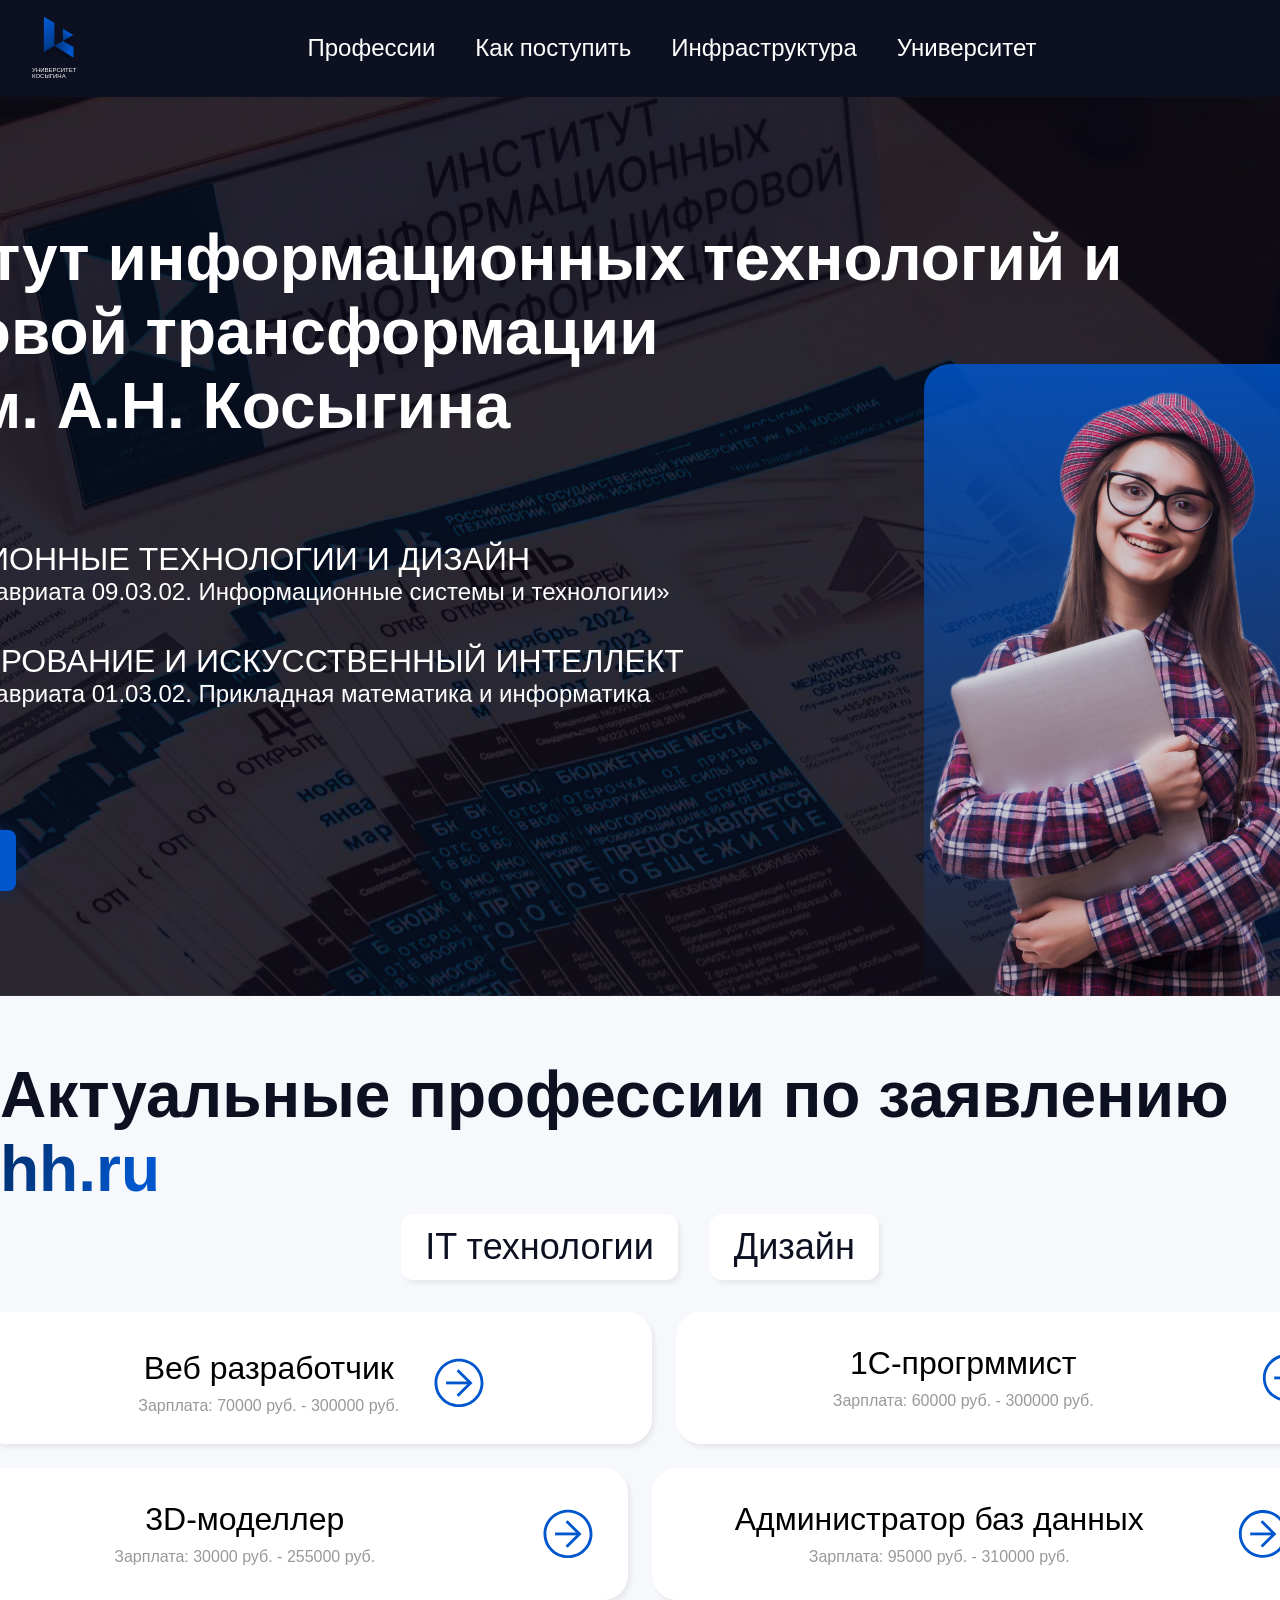
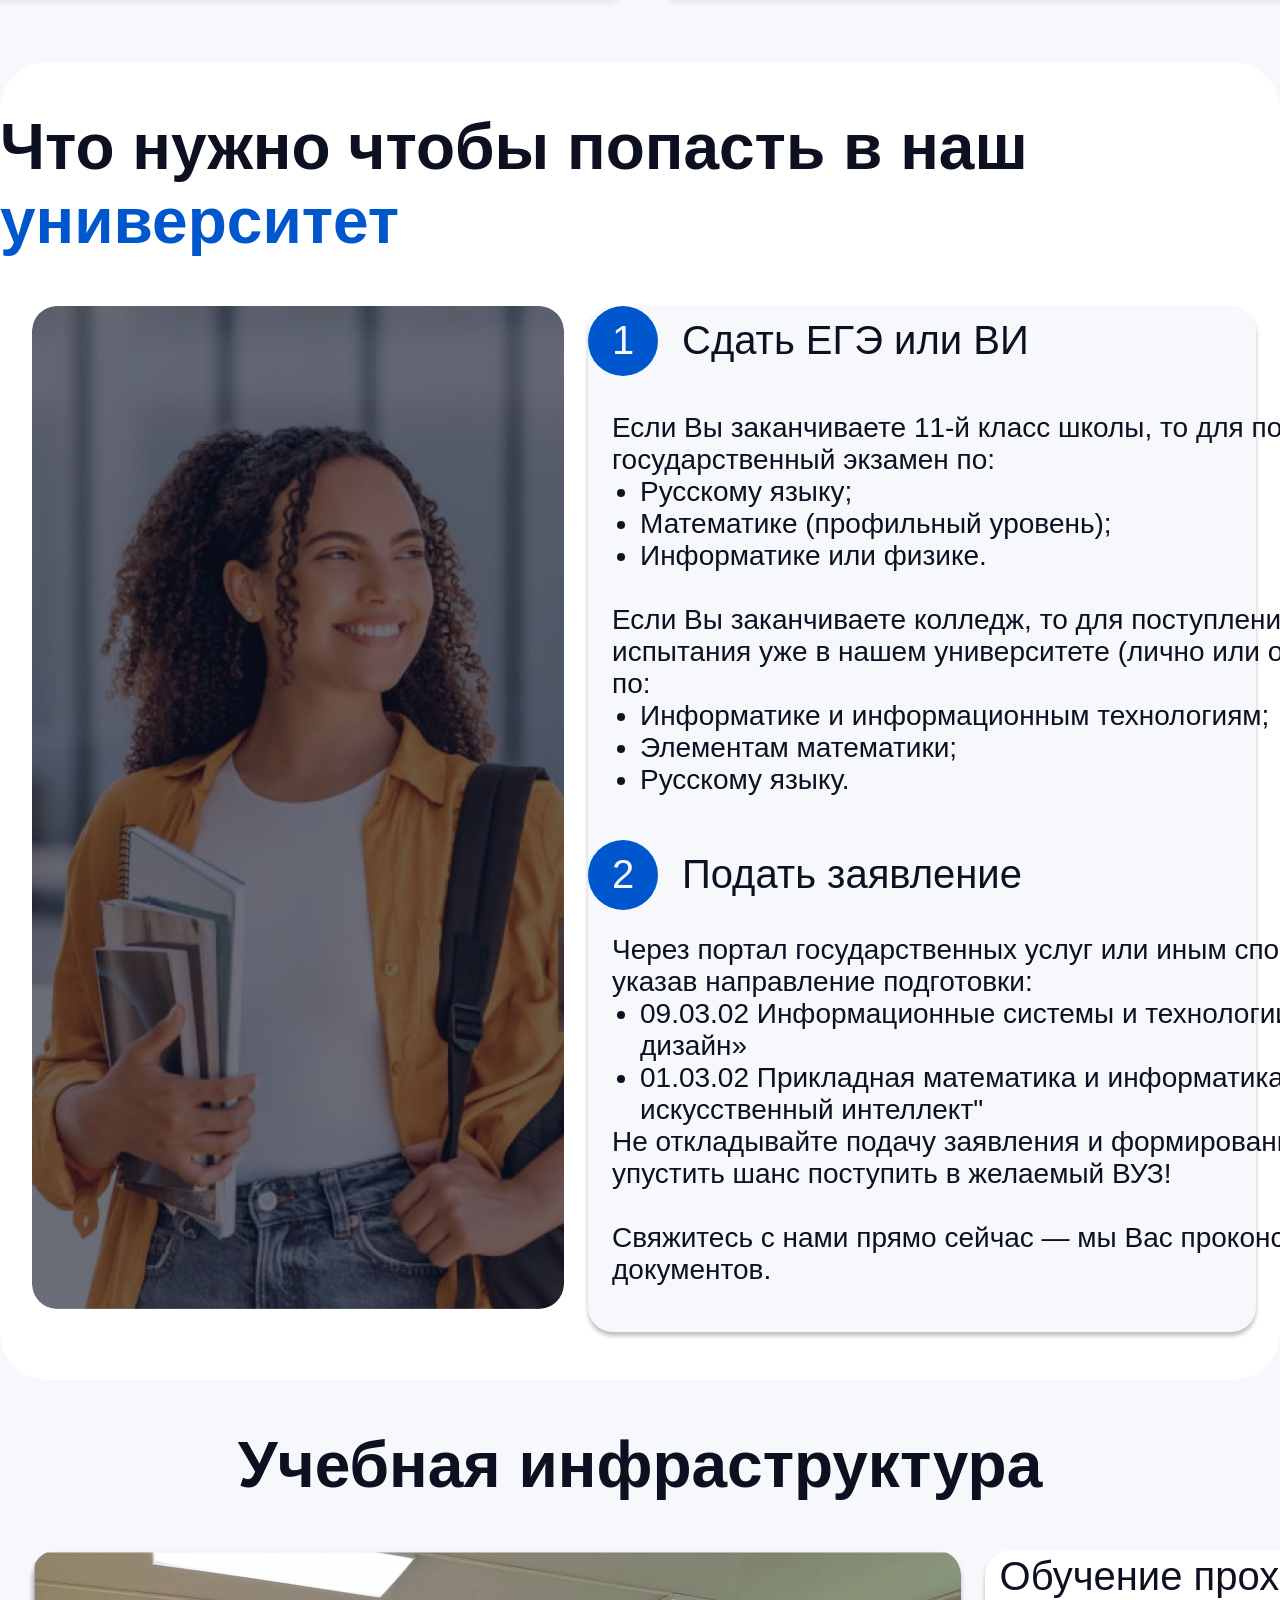
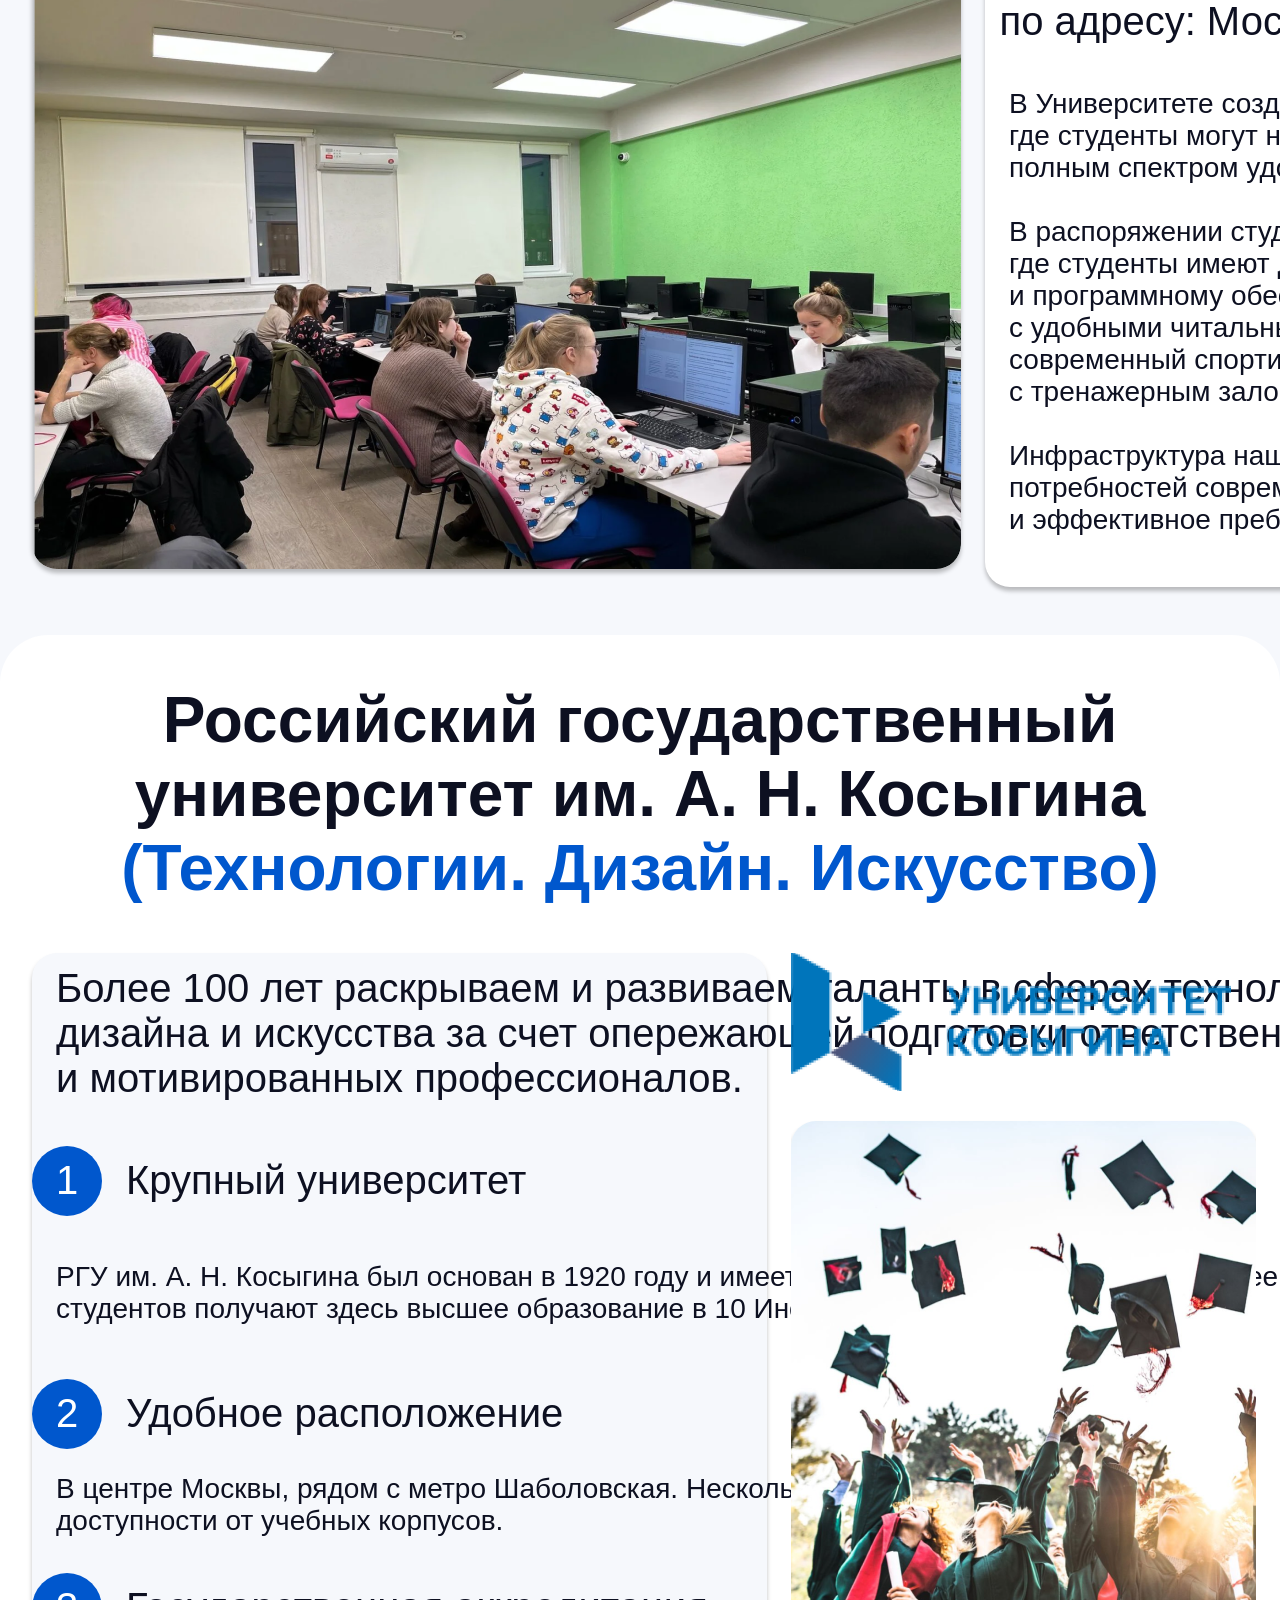
<file: index.html>
<!DOCTYPE html>
<html lang="en">
<head>
  <meta charset="UTF-8">
  <meta http-equiv="X-UA-Compatible" content="IE=edge">
  <meta name="viewport" content="width=device-width, initial-scale=1.0">
  <link rel="stylesheet" href="./vars.css">
  <link rel="stylesheet" href="./style.css">
  
  
  <style>
   a,
   button,
   input,
   select,
   h1,
   h2,
   h3,
   h4,
   h5,
   * {
       box-sizing: border-box;
       margin: 0;
       padding: 0;
       border: none;
       text-decoration: none;
       background: none;
   
       -webkit-font-smoothing: antialiased;
   }
   
   menu, ol, ul {
       list-style-type: none;
       margin: 0;
       padding: 0;
   }
   </style>
  <title>Document</title>
</head>
<body>
  <div class="main">
    <div class="frame-9">
      <div class="group-10">
        <img class="icon" src="icon0.svg" />
        <div class="div">УНИВЕРСИТЕТ КОСЫГИНА</div>
      </div>
      <div class="frame-11">
        <a href="#p1"><div class="div2">Профессии</div></a>
        <a href="#p2"><div class="div2">Как поступить</div></a>
        <a href="#p3"><div class="div2">Инфраструктура</div></a>
        <a href="#p4"><div class="div2">Университет</div></a>
      </div>
    </div>
    <div class="frame-92">
      <div class="div3">
        <img class="_2025-03-28-185201800" src="_2025-03-28-1852018000.png" />
        <div class="div4">
          <div class="rectangle-4"></div>
          <img
            class="young-smiling-confident-woman-using-laptop-computer-looking-camera-isolated-white-background-2"
            src="young-smiling-confident-woman-using-laptop-computer-looking-camera-isolated-white-background-20.png"
          />
        </div>
        <div class="frame-112">
          <div class="frame-113">
            <div class="div5">
              Институт информационных технологий и цифровой трансформации
              <br />
              РГУ им. А.Н. Косыгина
            </div>
            <div class="_09-03-02-01-03-02">
              <span>
                <span class="_09-03-02-01-03-02-span">
                  <br />
                  <br />
                  ИНФОРМАЦИОННЫЕ ТЕХНОЛОГИИ И ДИЗАЙН
                  <br />
                </span>
                <span class="_09-03-02-01-03-02-span2">
                  Программа бакалавриата 09.03.02. Информационные системы и
                  технологии»
                  <br />
                </span>
                <span class="_09-03-02-01-03-02-span3">
                  <br />
                </span>
                <span class="_09-03-02-01-03-02-span4">
                  ПРОГРАММИРОВАНИЕ И ИСКУССТВЕННЫЙ ИНТЕЛЛЕКТ
                  <br />
                </span>
                <span class="_09-03-02-01-03-02-span5">
                  Программа бакалавриата 01.03.02. Прикладная математика и
                  информатика
                </span>
              </span>
            </div>
          </div>
          <div class="frame-114">
            <div class="div6">Поступить</div>
          </div>
        </div>
      </div>
    </div>
    <a id="p1"><div class="frame-115">
      <div class="hh-ru">
        <span>
          <span class="hh-ru-span">Актуальные профессии по заявлению</span>
          <span class="hh-ru-span2">hh.ru</span>
        </span>
      </div>
      <div class="frame-116">
        <div class="frame-13">
          <div class="div7">IT технологии</div>
        </div>
        <div class="frame-14">
          <div class="div7">Дизайн</div>
        </div>
      </div>
      <div class="frame-12">
        <div class="frame-142">
          <a href="https://hh.ru/search/vacancy?text=%D0%92%D0%B5%D0%B1+%D1%80%D0%B0%D0%B7%D1%80%D0%B0%D0%B1%D0%BE%D1%82%D1%87%D0%B8%D0%BA&salary=&ored_clusters=true&experience=between1And3&only_with_salary=true&area=1&hhtmFrom=vacancy_search_list&hhtmFromLabel=vacancy_search_line"><div class="frame-117">
            <div class="frame-118">
              <div class="text">Веб разработчик</div>
              <div class="nn-nn">Зарплата: 70000 руб. - 300000 руб.</div>
            </div>
            <img class="ei-arrow-up" src="ei-arrow-up0.svg" />
          </div>
          </a>
        </div>
        <a href="https://hh.ru/search/vacancy?text=1%D1%81+%D0%BF%D1%80%D0%BE%D0%B3%D1%80%D0%B0%D0%BC%D0%BC%D0%B8%D1%81%D1%82&salary=&ored_clusters=true&experience=between1And3&only_with_salary=true&area=1&hhtmFrom=vacancy_search_list&hhtmFromLabel=vacancy_search_line"><div class="frame-15">
          <div class="frame-117">
            <div class="frame-118">
              <div class="text">1С-прогрммист</div>
              <div class="nn-nn">Зарплата: 60000 руб. - 300000 руб.</div>
            </div>
            <img class="ei-arrow-up2" src="ei-arrow-up1.svg" />
          </div>
        </div>
        </a>
      </div>
      <div class="frame-132">
        <a href="https://hh.ru/search/vacancy?text=3d+%D0%BC%D0%BE%D0%B4%D0%B5%D0%BB%D0%B8%D1%80%D0%BE%D0%B2%D0%B0%D0%BD%D0%B8%D0%B5&salary=&ored_clusters=true&experience=between1And3&only_with_salary=true&area=1&hhtmFrom=vacancy_search_list&hhtmFromLabel=vacancy_search_line"><div class="frame-142">
          <div class="frame-117">
            <div class="frame-118">
              <div class="text">3D-моделлер</div>
              <div class="nn-nn">Зарплата: 30000 руб. - 255000 руб.</div>
            </div>
            <img class="ei-arrow-up3" src="ei-arrow-up2.svg" />
          </div>
        </div>
        </a>
        <a href="https://hh.ru/search/vacancy?text=%D0%90%D0%B4%D0%BC%D0%B8%D0%BD%D0%B8%D1%81%D1%82%D1%80%D0%B0%D1%82%D0%BE%D1%80+%D0%B1%D0%B4&salary=&ored_clusters=true&experience=between1And3&only_with_salary=true&area=1&hhtmFrom=vacancy_search_list&hhtmFromLabel=vacancy_search_line"><div class="frame-15">
          <div class="frame-117">
            <div class="frame-118">
              <div class="text">Администратор баз данных</div>
              <div class="nn-nn">Зарплата: 95000 руб. - 310000 руб.</div>
            </div>
            <img class="ei-arrow-up4" src="ei-arrow-up3.svg" />
          </div>
        </div>
        </a>
      </div>
    </div>
    <a id="p2"><div class="frame-122">
      <div class="div8">
        <span>
          <span class="div-8-span">Что нужно чтобы попасть в наш</span>
          <span class="div-8-span2">университет</span>
        </span>
      </div>
    </div>
    </a>
    <div class="frame-1">
      <div class="group-1">
        <img
          class="istockphoto-1587713852-1024-x-1024-1"
          src="istockphoto-1587713852-1024-x-1024-10.png"
        />
      </div>
      <div class="frame-16">
        <div class="group-2">
          <div class="frame-2">
            <div class="frame-22">
              <div class="frame-17">
                <div class="_1">1</div>
              </div>
              <div class="frame-18">
                <div class="div9">Сдать ЕГЭ или ВИ</div>
              </div>
            </div>
          </div>
          <div class="frame-19">
            <div class="_11">
              <span>
                <span class="_11-span">
                  Если Вы заканчиваете 11-й класс школы, то для поступления
                  необходимо сдать единый государственный экзамен по:
                  <br />
                </span>
                <ul class="_11-span2">
                  <li>Русскому языку;</li>
                  <li>Математике (профильный уровень);</li>
                  <li>Информатике или физике.</li>
                </ul>
                <span class="_11-span3">
                  <br />
                  Если Вы заканчиваете колледж, то для поступления Вам необходимо
                  сдать вступительные испытания уже в нашем университете (лично
                  или онлайн) в виде компьютерного тестирования по:
                  <br />
                </span>
                <ul class="_11-span4">
                  <li>Информатике и информационным технологиям;</li>
                  <li>Элементам математики;</li>
                  <li>Русскому языку.</li>
                </ul>
              </span>
            </div>
          </div>
        </div>
        <div class="group-3">
          <div class="frame-3">
            <div class="frame-22">
              <div class="frame-17">
                <div class="_2">2</div>
              </div>
              <div class="frame-18">
                <div class="div9">Подать заявление</div>
              </div>
            </div>
          </div>
          <div class="frame-110">
            <div class="_09-03-02-01-03-022">
              <span>
                <span class="_09-03-02-01-03-022-span">
                  Через портал государственных услуг или иным способом подать
                  заявление на поступление, указав направление подготовки:
                  <br />
                </span>
                <ul class="_09-03-02-01-03-022-span2">
                  <li>
                    09.03.02 Информационные системы и технологии, профиль
                    «Информационные технологии и дизайн»
                  </li>
                  <li>
                    01.03.02 Прикладная математика и информатика, профиль
                    &quot;Программирование и искусственный интеллект&quot;
                  </li>
                </ul>
                <span class="_09-03-02-01-03-022-span3">
                  Не откладывайте подачу заявления и формирование личного дела на
                  потом — Вы можете упустить шанс поступить в желаемый ВУЗ!
                  <br />
                  <br />
                  Свяжитесь с нами прямо сейчас — мы Вас проконсультируем и
                  неспеша начнем процесс сбора документов.
                </span>
              </span>
            </div>
          </div>
        </div>
      </div>
    </div>
    <a id="p3"><div class="frame-133">
      <div class="div10">Учебная инфраструктура</div>
    </div>
    </a>
    <div class="frame-143">
      <div class="group-12">
        <img
          class="istockphoto-1587713852-1024-x-1024-12"
          src="istockphoto-1587713852-1024-x-1024-11.png"
        />
      </div>
      <div class="frame-111">
        <div class="group-22">
          <div class="frame-23">
            <div class="frame-22">
              <div class="frame-119">
                <div class="_12">
                  Обучение проходит на одной площадке по адресу: Москва, ул. Малая
                  Калужская, д. 1
                </div>
              </div>
            </div>
          </div>
          <div class="frame-120">
            <div class="div11">
              В Университете создано мультимедийное учебное пространство, где
              студенты могут не только успешно учиться, но и пользоваться полным
              спектром удобств для самостоятельной работы.
              <br />
              <br />
              В распоряжении студентов инновационные компьютерные классы, где
              студенты имеют доступ к передовым технологиям и программному
              обеспечению; библиотека
              <br />
              с удобными читальными залами и электронными ресурсами; современный
              спортивный комплекс
              <br />
              с тренажерным залом и многое другое.
              <br />
              <br />
              Инфраструктура нашего университета создана с учетом всех
              потребностей современного студента, обеспечивая комфортное
              и эффективное пребывание в учебном заведении.
            </div>
          </div>
        </div>
      </div>
    </div>
    <a id="p4"><div class="frame-152">
      <div class="div12">
        <span>
          <span class="div-12-span">
            Российский государственный университет им. А. Н. Косыгина
          </span>
          <span class="div-12-span2">(Технологии. Дизайн. Искусство)</span>
        </span>
      </div>
    </div>
    <div class="frame-162">
      <div class="frame-16">
        <div class="group-4">
          <div class="frame-121">
            <div class="_100">
              Более 100 лет раскрываем и развиваем таланты в сферах технологий,
              дизайна и искусства за счет опережающей подготовки ответственных
              и мотивированных профессионалов.
            </div>
          </div>
        </div>
        <div class="group-23">
          <div class="frame-24">
            <div class="frame-22">
              <div class="frame-17">
                <div class="_13">1</div>
              </div>
              <div class="frame-18">
                <div class="div13">Крупный университет</div>
              </div>
            </div>
          </div>
          <div class="frame-123">
            <div class="_1920-10000-10">
              РГУ им. А. Н. Косыгина был основан в 1920 году и имеет богатую
              историю и традиции. Более 10000 студентов получают здесь высшее
              образование в 10 Институтах
            </div>
          </div>
        </div>
        <div class="group-32">
          <div class="frame-32">
            <div class="frame-22">
              <div class="frame-17">
                <div class="_22">2</div>
              </div>
              <div class="frame-18">
                <div class="div14">Удобное расположение</div>
              </div>
            </div>
          </div>
          <div class="frame-124">
            <div class="div15">
              В центре Москвы, рядом с метро Шаболовская. Несколько корпусов
              общежитий, в шаговой доступности от учебных корпусов.
            </div>
          </div>
        </div>
        <div class="group-5">
          <div class="frame-33">
            <div class="frame-22">
              <div class="frame-17">
                <div class="_3">3</div>
              </div>
              <div class="frame-18">
                <div class="div16">Государственная аккредитация</div>
              </div>
            </div>
          </div>
          <div class="frame-125">
            <div class="div15">
              Выдача дипломов государственного образца и предоставление отсрочки
              от армии, что подтверждается Свидетельством о государственной
              аккредитации на сайте Рособрнадзора
            </div>
          </div>
        </div>
      </div>
      <div class="frame-172">
        <img class="image" src="image0.png" />
        <div class="frame-182">
          <img
            class="_2025-03-28-194551373-1"
            src="_2025-03-28-194551373-10.png"
          />
        </div>
      </div>
    </div>
  </div>
  
</body>
</html>
</file>
<file: vars.css>
/* Figma Styles of your File */
:root {
  /* Colors */
  --button: #1ad079;
  --backgroundwhite: #ffffff;
  --backgroundblack: #0d1021;
  --linear: linear-gradient(
    241.28deg,
    rgba(26, 208, 121, 1) 0%,
    rgba(7, 142, 78, 1) 100%
  );
  --color-1: linear-gradient(
    -64.56deg,
    rgba(0, 87, 205, 1) 18.943598866462708%,
    rgba(0, 44, 103, 1) 100%
  );
  --0057cd: #0057cd;

  /* Fonts */
  /* Effects */
  --drop-shadow-box-shadow: 3px 4px 4px 0px rgba(0, 0, 0, 0.06);
}
</file>
<file: style.css>
.main,
.main * {
  box-sizing: border-box;
}
.main {
  background: #f6f8fc;
  display: flex;
  flex-direction: column;
  gap: 0px;
  align-items: center;
  justify-content: flex-start;
  height: 4826px;
  position: relative;
  overflow: hidden;
}
.frame-9 {
  background: var(--backgroundblack, #0d1021);
  padding: 16px 32px 16px 32px;
  display: flex;
  flex-direction: row;
  gap: 10px;
  align-items: center;
  justify-content: flex-start;
  align-self: stretch;
  flex-shrink: 0;
  position: relative;
}
.group-10 {
  flex-shrink: 0;
  width: 54px;
  height: 64.93px;
  position: static;
}
.icon {
  width: 31.57px;
  height: 42.53px;
  position: absolute;
  left: 42.93px;
  top: 16px;
  overflow: visible;
}
.div {
  color: #ffffff;
  text-align: left;
  font-family: "Inter-Regular", sans-serif;
  font-size: 6px;
  font-weight: 400;
  position: absolute;
  left: 32px;
  top: 64.21px;
  width: 54px;
  height: 16.71px;
  display: flex;
  align-items: center;
  justify-content: flex-start;
}
.frame-11 {
  display: flex;
  flex-direction: row;
  gap: 40px;
  align-items: center;
  justify-content: center;
  flex: 1;
  position: relative;
}
.div2 {
  color: var(--backgroundwhite, #ffffff);
  text-align: center;
  font-family: "Inter-Regular", sans-serif;
  font-size: 24px;
  font-weight: 400;
  position: relative;
  display: flex;
  align-items: center;
  justify-content: center;
}
.frame-92 {
  display: flex;
  flex-direction: column;
  gap: 10px;
  align-items: flex-start;
  justify-content: flex-start;
  flex-shrink: 0;
  height: 899px;
  position: relative;
}
.div3 {
  flex-shrink: 0;
  width: 1920px;
  height: 899.42px;
  position: static;
}
._2025-03-28-185201800 {
  background: linear-gradient(
    to left,
    rgba(10, 9, 28, 0.56),
    rgba(10, 9, 28, 0.56)
  );
  border-radius: 0px 0px 48px 48px;
  width: 1920px;
  height: 899px;
  position: absolute;
  left: 0px;
  top: 0px;
  object-fit: cover;
}
.div4 {
  opacity: 0.84;
  width: 402.38px;
  height: 632.42px;
  position: static;
}
.rectangle-4 {
  background: linear-gradient(
    180deg,
    rgba(0, 87, 205, 1) 0%,
    rgba(0, 87, 205, 0) 100%
  );
  border-radius: 26px 26px 0px 0px;
  width: 402.38px;
  height: 632.42px;
  position: absolute;
  left: 1244px;
  top: 267px;
}
.young-smiling-confident-woman-using-laptop-computer-looking-camera-isolated-white-background-2 {
  opacity: 0.97;
  width: 390px;
  height: 606px;
  position: absolute;
  left: 1250px;
  top: 293px;
  object-fit: cover;
  aspect-ratio: 390/606;
}
.frame-112 {
  display: flex;
  flex-direction: column;
  gap: 48px;
  align-items: flex-start;
  justify-content: flex-start;
  position: absolute;
  left: 118px;
  top: 124px;
}
.frame-113 {
  display: flex;
  flex-direction: column;
  gap: 24px;
  align-items: flex-start;
  justify-content: flex-start;
  flex-shrink: 0;
  height: 561px;
  position: relative;
}
.div5 {
  color: #ffffff;
  text-align: left;
  font-family: "Inter-SemiBold", sans-serif;
  font-size: 64px;
  font-weight: 600;
  position: relative;
  width: 1434px;
  display: flex;
  align-items: center;
  justify-content: flex-start;
}
._09-03-02-01-03-02 {
  color: #ffffff;
  text-align: left;
  position: relative;
  width: 1030px;
  display: flex;
  align-items: center;
  justify-content: flex-start;
}
._09-03-02-01-03-02-span {
  color: #ffffff;
  font-family: "Inter-Medium", sans-serif;
  font-size: 32px;
  font-weight: 500;
}
._09-03-02-01-03-02-span2 {
  color: #ffffff;
  font-family: "Inter-Light", sans-serif;
  font-size: 24px;
  font-weight: 300;
}
._09-03-02-01-03-02-span3 {
  color: #ffffff;
  font-family: "Inter-Light", sans-serif;
  font-size: 32px;
  font-weight: 300;
}
._09-03-02-01-03-02-span4 {
  color: #ffffff;
  font-family: "Inter-Medium", sans-serif;
  font-size: 32px;
  font-weight: 500;
}
._09-03-02-01-03-02-span5 {
  color: #ffffff;
  font-family: "Inter-Light", sans-serif;
  font-size: 24px;
  font-weight: 300;
}
.frame-114 {
  background: #0057cd;
  border-radius: 8px;
  padding: 12px 32px 12px 32px;
  display: flex;
  flex-direction: row;
  gap: 10px;
  align-items: center;
  justify-content: center;
  flex-shrink: 0;
  position: relative;
  box-shadow: -1px 2px 18.3px 0px rgba(11, 48, 98, 0.65);
}
.div6 {
  color: #ffffff;
  text-align: center;
  font-family: "Inter-Light", sans-serif;
  font-size: 32px;
  font-weight: 300;
  position: relative;
  display: flex;
  align-items: center;
  justify-content: center;
}
.frame-115 {
  padding: 62px 0px 62px 0px;
  display: flex;
  flex-direction: column;
  gap: 24px;
  align-items: center;
  justify-content: center;
  align-self: stretch;
  flex-shrink: 0;
  position: relative;
}
.hh-ru {
  text-align: left;
  font-family: "Inter-SemiBold", sans-serif;
  font-size: 64px;
  font-weight: 600;
  position: relative;
  display: flex;
  align-items: center;
  justify-content: flex-start;
}
.hh-ru-span {
  color: var(--backgroundblack, #0d1021);
  font-family: "Inter-SemiBold", sans-serif;
  font-size: 64px;
  font-weight: 600;
}
.hh-ru-span2 {
  background: var(
    --color-1,
    linear-gradient(
      -64.56deg,
      rgba(0, 87, 205, 1) 18.943598866462708%,
      rgba(0, 44, 103, 1) 100%
    )
  );
  background-clip: text;
  -webkit-background-clip: text;
  -webkit-text-fill-color: transparent;
  font-family: "Inter-SemiBold", sans-serif;
  font-size: 64px;
  font-weight: 600;
}
.frame-116 {
  padding: 8px 24px 8px 24px;
  display: flex;
  flex-direction: row;
  gap: 32px;
  align-items: center;
  justify-content: center;
  flex-shrink: 0;
  position: relative;
}
.frame-13 {
  background: var(--backgroundwhite, #ffffff);
  border-radius: 12px;
  padding: 12px 24px 12px 24px;
  display: flex;
  flex-direction: row;
  gap: 10px;
  align-items: center;
  justify-content: center;
  flex-shrink: 0;
  position: relative;
  box-shadow: var(
    --drop-shadow-box-shadow,
    3px 4px 4px 0px rgba(0, 0, 0, 0.06)
  );
}
.div7 {
  color: var(--backgroundblack, #0d1021);
  text-align: left;
  font-family: "Inter-Light", sans-serif;
  font-size: 36px;
  font-weight: 300;
  position: relative;
  display: flex;
  align-items: center;
  justify-content: flex-start;
}
.frame-14 {
  background: var(--backgroundwhite, #ffffff);
  border-radius: 12px;
  padding: 12px 24px 12px 24px;
  display: flex;
  flex-direction: row;
  gap: 10px;
  align-items: center;
  justify-content: center;
  flex-shrink: 0;
  position: relative;
  box-shadow: var(
    --drop-shadow-box-shadow,
    3px 4px 4px 0px rgba(0, 0, 0, 0.06)
  );
}
.frame-12 {
  display: flex;
  flex-direction: row;
  gap: 24px;
  align-items: flex-start;
  justify-content: flex-start;
  flex-shrink: 0;
  width: 1365px;
  position: relative;
}
.frame-142 {
  background: var(--backgroundwhite, #ffffff);
  border-radius: 25px;
  display: flex;
  flex-direction: column;
  gap: 10px;
  align-items: center;
  justify-content: center;
  flex-shrink: 0;
  width: 670.5px;
  height: 132px;
  position: relative;
  box-shadow: var(
    --drop-shadow-box-shadow,
    3px 4px 4px 0px rgba(0, 0, 0, 0.06)
  );
}
.frame-117 {
  padding: 0px 24px 0px 24px;
  display: flex;
  flex-direction: row;
  gap: 24px;
  align-items: center;
  justify-content: center;
  align-self: stretch;
  flex-shrink: 0;
  position: relative;
}
.frame-118 {
  display: flex;
  flex-direction: column;
  gap: 10px;
  align-items: center;
  justify-content: center;
  flex: 1;
  position: relative;
}
.text {
  color: #000000;
  text-align: left;
  font-family: "Inter-Regular", sans-serif;
  font-size: 32px;
  font-weight: 400;
  position: relative;
  display: flex;
  align-items: center;
  justify-content: flex-start;
}
.nn-nn {
  color: #989898;
  text-align: left;
  font-family: "Inter-Regular", sans-serif;
  font-size: 16px;
  font-weight: 400;
  position: relative;
  display: flex;
  align-items: center;
  justify-content: flex-start;
}
.ei-arrow-up {
  flex-shrink: 0;
  width: 72px;
  height: 73px;
  position: relative;
  overflow: visible;
  aspect-ratio: 72/73;
}
.frame-15 {
  background: var(--backgroundwhite, #ffffff);
  border-radius: 25px;
  display: flex;
  flex-direction: column;
  gap: 10px;
  align-items: center;
  justify-content: center;
  flex-shrink: 0;
  width: 670.5px;
  height: 132px;
  position: relative;
  box-shadow: var(
    --drop-shadow-box-shadow,
    3px 4px 4px 0px rgba(0, 0, 0, 0.06)
  );
}
.ei-arrow-up2 {
  flex-shrink: 0;
  width: 72px;
  height: 73px;
  position: relative;
  overflow: visible;
  aspect-ratio: 72/73;
}
.frame-132 {
  display: flex;
  flex-direction: row;
  gap: 24px;
  align-items: flex-start;
  justify-content: flex-start;
  flex-shrink: 0;
  width: 1365px;
  position: relative;
}
.ei-arrow-up3 {
  flex-shrink: 0;
  width: 72px;
  height: 73px;
  position: relative;
  overflow: visible;
  aspect-ratio: 72/73;
}
.ei-arrow-up4 {
  flex-shrink: 0;
  width: 72px;
  height: 73px;
  position: relative;
  overflow: visible;
  aspect-ratio: 72/73;
}
.frame-122 {
  background: var(--backgroundwhite, #ffffff);
  border-radius: 48px 48px 0px 0px;
  padding: 48px 0px 48px 0px;
  display: flex;
  flex-direction: column;
  gap: 24px;
  align-items: center;
  justify-content: center;
  align-self: stretch;
  flex-shrink: 0;
  position: relative;
}
.div8 {
  text-align: left;
  font-family: "Inter-SemiBold", sans-serif;
  font-size: 64px;
  font-weight: 600;
  position: relative;
  display: flex;
  align-items: center;
  justify-content: flex-start;
}
.div-8-span {
  color: var(--backgroundblack, #0d1021);
  font-family: "Inter-SemiBold", sans-serif;
  font-size: 64px;
  font-weight: 600;
}
.div-8-span2 {
  color: var(--0057cd, #0057cd);
  font-family: "Inter-SemiBold", sans-serif;
  font-size: 64px;
  font-weight: 600;
}
.frame-1 {
  background: var(--backgroundwhite, #ffffff);
  border-radius: 0px 0px 48px 48px;
  padding: 0px 24px 48px 32px;
  display: flex;
  flex-direction: row;
  gap: 24px;
  align-items: flex-start;
  justify-content: flex-start;
  align-self: stretch;
  flex-shrink: 0;
  position: relative;
}
.group-1 {
  flex-shrink: 0;
  width: 532px;
  height: 1003px;
  position: static;
}
.istockphoto-1587713852-1024-x-1024-1 {
  background: linear-gradient(
    91.56deg,
    rgba(13, 16, 33, 0.61) 94.95595097541809%
  );
  border-radius: 25px;
  width: 532px;
  height: 1003px;
  position: absolute;
  left: 32px;
  top: 0px;
  object-fit: cover;
  aspect-ratio: 532/1003;
}
.frame-16 {
  background: #f6f8fc;
  border-radius: 25px;
  padding: 0px 0px 24px 0px;
  display: flex;
  flex-direction: column;
  gap: 32px;
  align-items: flex-start;
  justify-content: flex-start;
  flex: 1;
  position: relative;
  box-shadow: 0px 4px 4px 0px rgba(0, 0, 0, 0.25);
}
.group-2 {
  align-self: stretch;
  flex-shrink: 0;
  height: 502px;
  position: static;
}
.frame-2 {
  display: flex;
  flex-direction: column;
  gap: 10px;
  align-items: flex-start;
  justify-content: flex-start;
  width: 452.05px;
  position: absolute;
  left: 0px;
  top: 0px;
}
.frame-22 {
  display: flex;
  flex-direction: row;
  gap: 24px;
  align-items: center;
  justify-content: flex-start;
  flex-shrink: 0;
  width: 460px;
  position: relative;
}
.frame-17 {
  background: var(--0057cd, #0057cd);
  border-radius: 35px;
  padding: 12px 26px 12px 26px;
  display: flex;
  flex-direction: column;
  gap: 10px;
  align-items: center;
  justify-content: center;
  flex-shrink: 0;
  width: 70px;
  height: 70px;
  position: relative;
}
._1 {
  color: #f6f8fc;
  text-align: left;
  font-family: "Inter-Regular", sans-serif;
  font-size: 40px;
  font-weight: 400;
  position: relative;
  display: flex;
  align-items: center;
  justify-content: flex-start;
}
.frame-18 {
  display: flex;
  flex-direction: column;
  gap: 10px;
  align-items: center;
  justify-content: center;
  flex-shrink: 0;
  position: relative;
}
.div9 {
  color: var(--backgroundblack, #0d1021);
  text-align: left;
  font-family: "Inter-Medium", sans-serif;
  font-size: 40px;
  font-weight: 500;
  position: relative;
  width: 380px;
  height: 42px;
  display: flex;
  align-items: center;
  justify-content: flex-start;
}
.frame-19 {
  padding: 0px 0px 0px 24px;
  display: flex;
  flex-direction: row;
  gap: 10px;
  align-items: center;
  justify-content: center;
  width: 1308px;
  height: 408px;
  position: absolute;
  left: 0px;
  top: 94px;
}
._11 {
  color: var(--backgroundblack, #0d1021);
  text-align: left;
  font-family: "Inter-Light", sans-serif;
  font-size: 28px;
  font-weight: 300;
  position: relative;
  flex: 1;
  display: flex;
  align-items: center;
  justify-content: flex-start;
}
._11-span {
  color: var(--backgroundblack, #0d1021);
  font-family: "Inter-Light", sans-serif;
  font-size: 28px;
  font-weight: 300;
}
._11-span2 {
  color: var(--backgroundblack, #0d1021);
  list-style-type: disc;
  padding-left: 1em;
  font-family: "Inter-Light", sans-serif;
  font-size: 28px;
  font-weight: 300;
}
._11-span3 {
  color: var(--backgroundblack, #0d1021);
  font-family: "Inter-Light", sans-serif;
  font-size: 28px;
  font-weight: 300;
}
._11-span4 {
  color: var(--backgroundblack, #0d1021);
  list-style-type: disc;
  padding-left: 1em;
  font-family: "Inter-Light", sans-serif;
  font-size: 28px;
  font-weight: 300;
}
.group-3 {
  align-self: stretch;
  flex-shrink: 0;
  height: 468px;
  position: static;
}
.frame-3 {
  display: flex;
  flex-direction: column;
  gap: 10px;
  align-items: flex-start;
  justify-content: flex-start;
  width: 452.05px;
  position: absolute;
  left: 0px;
  top: 534px;
}
._2 {
  color: #f6f8fc;
  text-align: left;
  font-family: "Inter-Regular", sans-serif;
  font-size: 40px;
  font-weight: 400;
  position: relative;
  display: flex;
  align-items: center;
  justify-content: flex-start;
}
.frame-110 {
  padding: 0px 0px 0px 24px;
  display: flex;
  flex-direction: row;
  gap: 10px;
  align-items: center;
  justify-content: center;
  width: 1308px;
  position: absolute;
  left: 0px;
  top: 628px;
}
._09-03-02-01-03-022 {
  color: var(--backgroundblack, #0d1021);
  text-align: left;
  font-family: "Inter-Light", sans-serif;
  font-size: 28px;
  font-weight: 300;
  position: relative;
  flex: 1;
  display: flex;
  align-items: center;
  justify-content: flex-start;
}
._09-03-02-01-03-022-span {
  color: var(--backgroundblack, #0d1021);
  font-family: "Inter-Light", sans-serif;
  font-size: 28px;
  font-weight: 300;
}
._09-03-02-01-03-022-span2 {
  color: var(--backgroundblack, #0d1021);
  list-style-type: disc;
  padding-left: 1em;
  font-family: "Inter-Light", sans-serif;
  font-size: 28px;
  font-weight: 300;
}
._09-03-02-01-03-022-span3 {
  color: var(--backgroundblack, #0d1021);
  font-family: "Inter-Light", sans-serif;
  font-size: 28px;
  font-weight: 300;
}
.frame-133 {
  border-radius: 48px 48px 0px 0px;
  padding: 48px 0px 48px 0px;
  display: flex;
  flex-direction: column;
  gap: 24px;
  align-items: center;
  justify-content: center;
  align-self: stretch;
  flex-shrink: 0;
  position: relative;
}
.div10 {
  color: var(--backgroundblack, #0d1021);
  text-align: left;
  font-family: "Inter-SemiBold", sans-serif;
  font-size: 64px;
  font-weight: 600;
  position: relative;
  display: flex;
  align-items: center;
  justify-content: flex-start;
}
.frame-143 {
  padding: 0px 24px 48px 32px;
  display: flex;
  flex-direction: row;
  gap: 24px;
  align-items: flex-start;
  justify-content: flex-start;
  align-self: stretch;
  flex-shrink: 0;
  height: 685px;
  position: relative;
}
.group-12 {
  flex-shrink: 0;
  width: 929px;
  height: 619.4px;
  position: static;
}
.istockphoto-1587713852-1024-x-1024-12 {
  border-radius: 25px;
  width: 929px;
  height: 619.4px;
  position: absolute;
  left: 32px;
  top: 0px;
  box-shadow: 0px 4px 4px 0px rgba(0, 0, 0, 0.25);
  object-fit: cover;
  aspect-ratio: 929/619.4;
}
.frame-111 {
  background: #ffffff;
  border-radius: 25px;
  padding: 0px 0px 24px 0px;
  display: flex;
  flex-direction: column;
  gap: 32px;
  align-items: flex-start;
  justify-content: flex-start;
  flex-shrink: 0;
  width: 919px;
  height: 637px;
  position: relative;
  box-shadow: 0px 4px 4px 0px rgba(0, 0, 0, 0.25);
}
.group-22 {
  align-self: stretch;
  flex-shrink: 0;
  height: 565.93px;
  position: static;
}
.frame-23 {
  padding: 10px 0px 10px 0px;
  display: flex;
  flex-direction: column;
  gap: 10px;
  align-items: flex-start;
  justify-content: flex-start;
  width: 317.61px;
  position: absolute;
  left: 64.56px;
  top: 0px;
}
.frame-119 {
  display: flex;
  flex-direction: column;
  gap: 10px;
  align-items: center;
  justify-content: center;
  flex-shrink: 0;
  width: 808px;
  height: 78px;
  position: relative;
}
._12 {
  color: var(--backgroundblack, #0d1021);
  text-align: left;
  font-family: "Inter-Medium", sans-serif;
  font-size: 40px;
  font-weight: 500;
  position: relative;
  width: 908px;
  height: 100px;
  display: flex;
  align-items: center;
  justify-content: flex-start;
}
.frame-120 {
  padding: 0px 0px 0px 24px;
  display: flex;
  flex-direction: row;
  gap: 10px;
  align-items: center;
  justify-content: center;
  width: 919px;
  height: 408px;
  position: absolute;
  left: 0px;
  top: 157.93px;
}
.div11 {
  color: var(--backgroundblack, #0d1021);
  text-align: left;
  font-family: "Inter-Light", sans-serif;
  font-size: 28px;
  font-weight: 300;
  position: relative;
  flex: 1;
  height: 536px;
  display: flex;
  align-items: center;
  justify-content: flex-start;
}
.frame-152 {
  background: var(--backgroundwhite, #ffffff);
  border-radius: 48px 48px 0px 0px;
  padding: 48px 0px 48px 0px;
  display: flex;
  flex-direction: column;
  gap: 24px;
  align-items: center;
  justify-content: center;
  align-self: stretch;
  flex-shrink: 0;
  position: relative;
}
.div12 {
  text-align: center;
  font-family: "Inter-SemiBold", sans-serif;
  font-size: 64px;
  font-weight: 600;
  position: relative;
  align-self: stretch;
  display: flex;
  align-items: center;
  justify-content: center;
}
.div-12-span {
  color: var(--backgroundblack, #0d1021);
  font-family: "Inter-SemiBold", sans-serif;
  font-size: 64px;
  font-weight: 600;
}
.div-12-span2 {
  color: var(--0057cd, #0057cd);
  font-family: "Inter-SemiBold", sans-serif;
  font-size: 64px;
  font-weight: 600;
}
.frame-162 {
  background: var(--backgroundwhite, #ffffff);
  border-radius: 0px 0px 48px 48px;
  padding: 0px 24px 48px 32px;
  display: flex;
  flex-direction: row;
  gap: 24px;
  align-items: flex-start;
  justify-content: flex-start;
  align-self: stretch;
  flex-shrink: 0;
  position: relative;
}
.group-4 {
  align-self: stretch;
  flex-shrink: 0;
  height: 161.07px;
  position: static;
}
.frame-121 {
  padding: 0px 0px 0px 24px;
  display: flex;
  flex-direction: row;
  gap: 10px;
  align-items: center;
  justify-content: center;
  width: 1375px;
  height: 161.07px;
  position: absolute;
  left: 0px;
  top: 0px;
}
._100 {
  color: var(--backgroundblack, #0d1021);
  text-align: left;
  font-family: "Inter-Medium", sans-serif;
  font-size: 40px;
  font-weight: 500;
  position: relative;
  flex: 1;
  display: flex;
  align-items: center;
  justify-content: flex-start;
}
.group-23 {
  align-self: stretch;
  flex-shrink: 0;
  height: 201px;
  position: static;
}
.frame-24 {
  display: flex;
  flex-direction: column;
  gap: 10px;
  align-items: flex-start;
  justify-content: flex-start;
  width: 475.21px;
  position: absolute;
  left: 0px;
  top: 193.07px;
}
._13 {
  color: var(--backgroundwhite, #ffffff);
  text-align: left;
  font-family: "Inter-Regular", sans-serif;
  font-size: 40px;
  font-weight: 400;
  position: relative;
  display: flex;
  align-items: center;
  justify-content: flex-start;
}
.div13 {
  color: var(--backgroundblack, #0d1021);
  text-align: left;
  font-family: "Inter-Medium", sans-serif;
  font-size: 40px;
  font-weight: 500;
  position: relative;
  width: 488px;
  height: 42px;
  display: flex;
  align-items: center;
  justify-content: flex-start;
}
.frame-123 {
  padding: 0px 0px 0px 24px;
  display: flex;
  flex-direction: row;
  gap: 10px;
  align-items: center;
  justify-content: center;
  width: 1375px;
  height: 107px;
  position: absolute;
  left: 0px;
  top: 287.07px;
}
._1920-10000-10 {
  color: var(--backgroundblack, #0d1021);
  text-align: left;
  font-family: "Inter-Light", sans-serif;
  font-size: 28px;
  font-weight: 300;
  position: relative;
  flex: 1;
  display: flex;
  align-items: center;
  justify-content: flex-start;
}
.group-32 {
  align-self: stretch;
  flex-shrink: 0;
  height: 162px;
  position: static;
}
.frame-32 {
  display: flex;
  flex-direction: column;
  gap: 10px;
  align-items: flex-start;
  justify-content: flex-start;
  width: 475.21px;
  position: absolute;
  left: 0px;
  top: 426.07px;
}
._22 {
  color: var(--backgroundwhite, #ffffff);
  text-align: left;
  font-family: "Inter-Regular", sans-serif;
  font-size: 40px;
  font-weight: 400;
  position: relative;
  display: flex;
  align-items: center;
  justify-content: flex-start;
}
.div14 {
  color: var(--backgroundblack, #0d1021);
  text-align: left;
  font-family: "Inter-Medium", sans-serif;
  font-size: 40px;
  font-weight: 500;
  position: relative;
  width: 514px;
  height: 42px;
  display: flex;
  align-items: center;
  justify-content: flex-start;
}
.frame-124 {
  padding: 0px 0px 0px 24px;
  display: flex;
  flex-direction: row;
  gap: 10px;
  align-items: center;
  justify-content: center;
  width: 1375px;
  position: absolute;
  left: 0px;
  top: 520.07px;
}
.div15 {
  color: var(--backgroundblack, #0d1021);
  text-align: left;
  font-family: "Inter-Light", sans-serif;
  font-size: 28px;
  font-weight: 300;
  position: relative;
  flex: 1;
  display: flex;
  align-items: center;
  justify-content: flex-start;
}
.group-5 {
  align-self: stretch;
  flex-shrink: 0;
  height: 162px;
  position: static;
}
.frame-33 {
  display: flex;
  flex-direction: column;
  gap: 10px;
  align-items: flex-start;
  justify-content: flex-start;
  width: 475.21px;
  position: absolute;
  left: 0px;
  top: 620.07px;
}
._3 {
  color: var(--backgroundwhite, #ffffff);
  text-align: left;
  font-family: "Inter-Regular", sans-serif;
  font-size: 40px;
  font-weight: 400;
  position: relative;
  display: flex;
  align-items: center;
  justify-content: flex-start;
}
.div16 {
  color: var(--backgroundblack, #0d1021);
  text-align: left;
  font-family: "Inter-Medium", sans-serif;
  font-size: 40px;
  font-weight: 500;
  position: relative;
  width: 672px;
  height: 42px;
  display: flex;
  align-items: center;
  justify-content: flex-start;
}
.frame-125 {
  padding: 0px 0px 0px 24px;
  display: flex;
  flex-direction: row;
  gap: 10px;
  align-items: center;
  justify-content: center;
  width: 1375px;
  position: absolute;
  left: 0px;
  top: 714.07px;
}
.frame-172 {
  flex-shrink: 0;
  width: 465px;
  height: 806px;
  position: relative;
  overflow: hidden;
}
.image {
  width: 440px;
  height: 138.07px;
  position: absolute;
  left: 0px;
  top: 0.07px;
  object-fit: cover;
  aspect-ratio: 440/138.07;
}
.frame-182 {
  border-radius: 25px;
  width: 465px;
  height: 625px;
  position: absolute;
  left: 0px;
  top: 168.07px;
  box-shadow: 0px 4px 4px 0px rgba(0, 0, 0, 0.25);
  overflow: hidden;
}
._2025-03-28-194551373-1 {
  width: 937.73px;
  height: 625px;
  position: absolute;
  left: -100px;
  top: 0px;
  object-fit: cover;
  aspect-ratio: 937.73/625;
}
</file>
